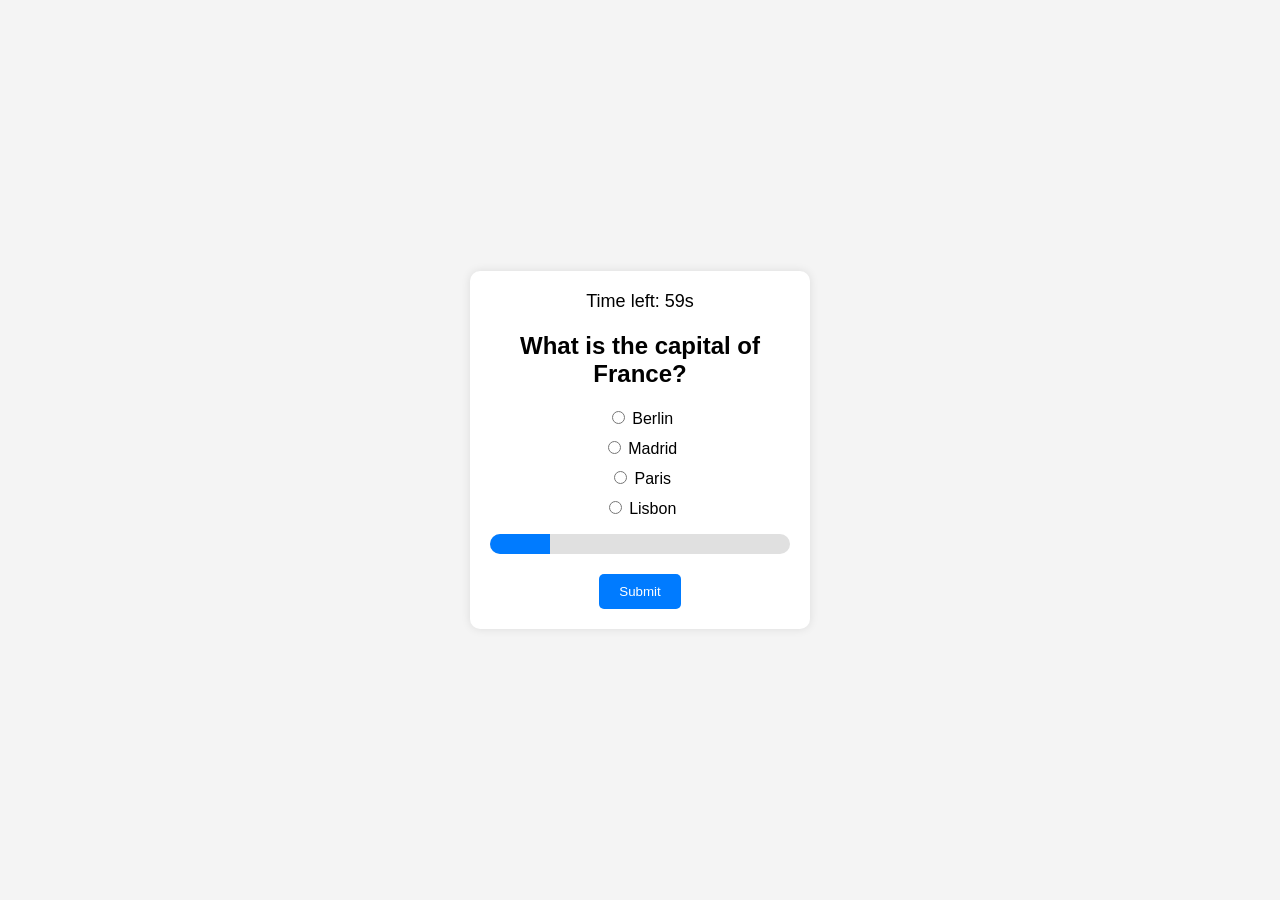
<file: index.html>
<!DOCTYPE html>
<html lang="en">
<head>
    <meta charset="UTF-8">
    <meta name="viewport" content="width=device-width, initial-scale=1.0">
    <title>Quiz App</title>
    <link rel="stylesheet" href="styles.css">
</head>
<body>
    <div class="quiz-container" id="quiz">
        <div class="quiz-header">
            <div class="timer" id="timer">Time left: <span id="time">60</span>s</div>
            <h2 id="question">Question text</h2>
            <ul>
                <li>
                    <input type="radio" name="answer" id="a" class="answer">
                    <label for="a" id="a_text">Answer A</label>
                </li>
                <li>
                    <input type="radio" name="answer" id="b" class="answer">
                    <label for="b" id="b_text">Answer B</label>
                </li>
                <li>
                    <input type="radio" name="answer" id="c" class="answer">
                    <label for="c" id="c_text">Answer C</label>
                </li>
                <li>
                    <input type="radio" name="answer" id="d" class="answer">
                    <label for="d" id="d_text">Answer D</label>
                </li>
            </ul>
        </div>
        <div class="progress-container">
            <div class="progress-bar" id="progress-bar"></div>
        </div>
        <button id="submit">Submit</button>
    </div>
    <script src="script.js"></script>
</body>
</html>
</file>
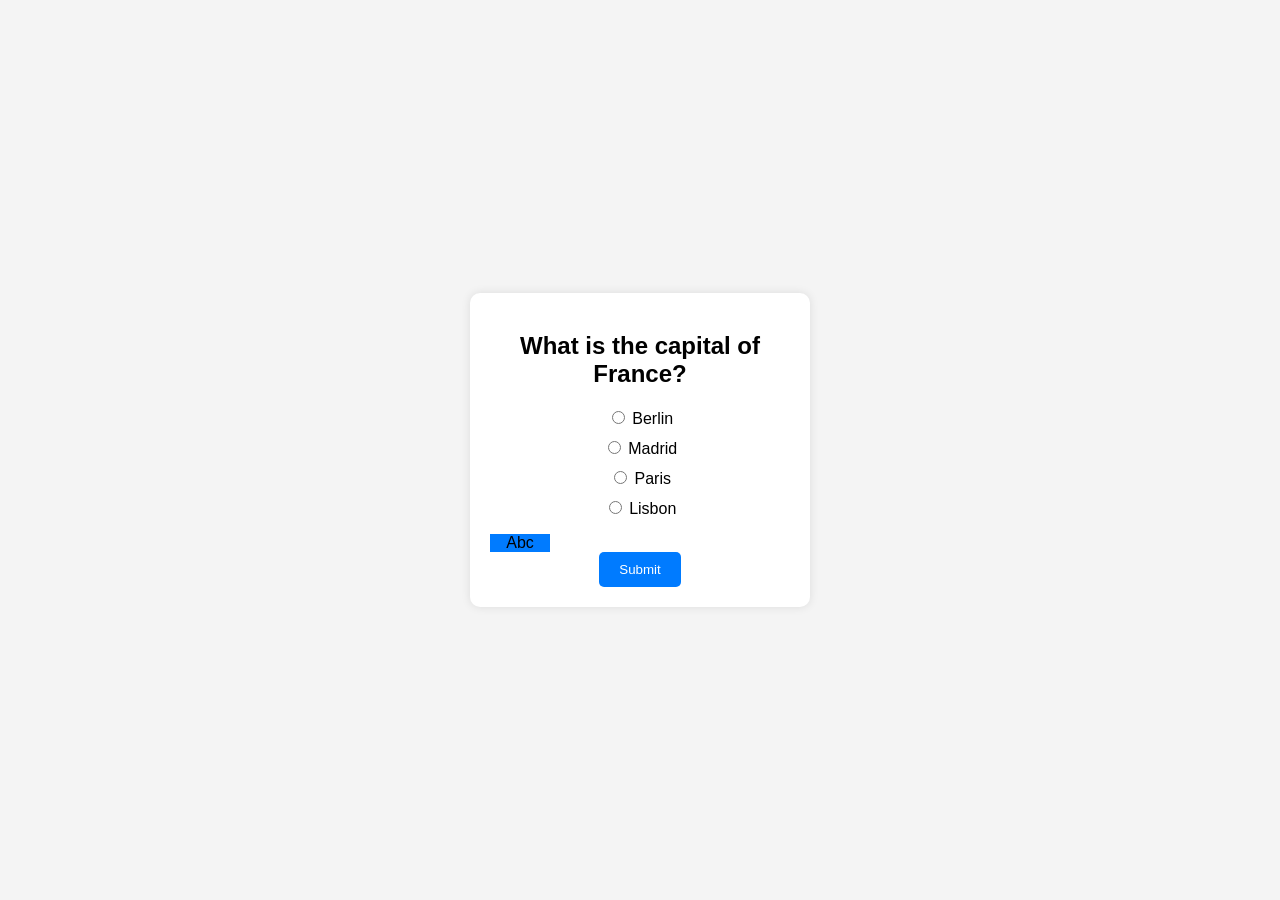
<file: Quiz App.html>
<!DOCTYPE html>
<html lang="en">
<head>
    <meta charset="UTF-8">
    <meta name="viewport" content="width=device-width, initial-scale=1.0">
    <title>Quiz App</title>
    <link rel="stylesheet" href="styles.css">
</head>
<body>
    <div class="quiz-container" id="quiz">
        <div class="quiz-header">
            <h2 id="question">Question text</h2>
            <ul>
                <li>
                    <input type="radio" name="answer" id="a" class="answer">
                    <label for="a" id="a_text">Answer A</label>
                </li>
                <li>
                    <input type="radio" name="answer" id="b" class="answer">
                    <label for="b" id="b_text">Answer B</label>
                </li>
                <li>
                    <input type="radio" name="answer" id="c" class="answer">
                    <label for="c" id="c_text">Answer C</label>
                </li>
                <li>
                    <input type="radio" name="answer" id="d" class="answer">
                    <label for="d" id="d_text">Answer D</label>
                </li>
            </ul>
        </div>
        <div class=""progress-container>
            <div class="progress-bar" id="progress-bar">Abc</div>
        </div>
            <button id="submit">Submit</button>
    </div>
    <script src="script.js"></script>
<!-- Code injected by live-server -->
<script>
	// <![CDATA[  <-- For SVG support
	if ('WebSocket' in window) {
		(function () {
			function refreshCSS() {
				var sheets = [].slice.call(document.getElementsByTagName("link"));
				var head = document.getElementsByTagName("head")[0];
				for (var i = 0; i < sheets.length; ++i) {
					var elem = sheets[i];
					var parent = elem.parentElement || head;
					parent.removeChild(elem);
					var rel = elem.rel;
					if (elem.href && typeof rel != "string" || rel.length == 0 || rel.toLowerCase() == "stylesheet") {
						var url = elem.href.replace(/(&|\?)_cacheOverride=\d+/, '');
						elem.href = url + (url.indexOf('?') >= 0 ? '&' : '?') + '_cacheOverride=' + (new Date().valueOf());
					}
					parent.appendChild(elem);
				}
			}
			var protocol = window.location.protocol === 'http:' ? 'ws://' : 'wss://';
			var address = protocol + window.location.host + window.location.pathname + '/ws';
			var socket = new WebSocket(address);
			socket.onmessage = function (msg) {
				if (msg.data == 'reload') window.location.reload();
				else if (msg.data == 'refreshcss') refreshCSS();
			};
			if (sessionStorage && !sessionStorage.getItem('IsThisFirstTime_Log_From_LiveServer')) {
				console.log('Live reload enabled.');
				sessionStorage.setItem('IsThisFirstTime_Log_From_LiveServer', true);
			}
		})();
	}
	else {
		console.error('Upgrade your browser. This Browser is NOT supported WebSocket for Live-Reloading.');
	}
	// ]]>
</script>
</body>
</html>
</file>
<file: styles.css>
body {
    font-family: Arial, sans-serif;
    background-color: #f4f4f4;
    display: flex;
    justify-content: center;
    align-items: center;
    height: 100vh;
    margin: 0;
}

.quiz-container {
    background-color: white;
    padding: 20px;
    border-radius: 10px;
    box-shadow: 0 0 10px rgba(0, 0, 0, 0.1);
    width: 300px;
    text-align: center;
}

.quiz-header h2 {
    margin-bottom: 20px;
}

ul {
    list-style-type: none;
    padding: 0;
}

li {
    margin: 10px 0;
}

button {
    background-color: #007bff;
    color: white;
    border: none;
    padding: 10px 20px;
    border-radius: 5px;
    cursor: pointer;
}

button:hover {
    background-color: #0056b3;
}

.progress-container {
    background-color: #e0e0e0;
    border-radius: 25px;
    margin-bottom: 20px;
    overflow: hidden;
    width: 100%;
    height: 20px;
}

.progress-bar {
    background-color: #007bff;
    height: 100%;
    width: 0%;
    transition: width 0.3s;
}

@keyframes fadeIn {
    from {
        opacity: 0;
    }
    to {
        opacity: 1;
    }
}

.quiz-header {
    animation: fadeIn 0.5s;
}

.answer {
    animation: fadeIn 0.5s;
}

.timer {
    font-size: 18px;
    margin-bottom: 20px;
}
</file>
